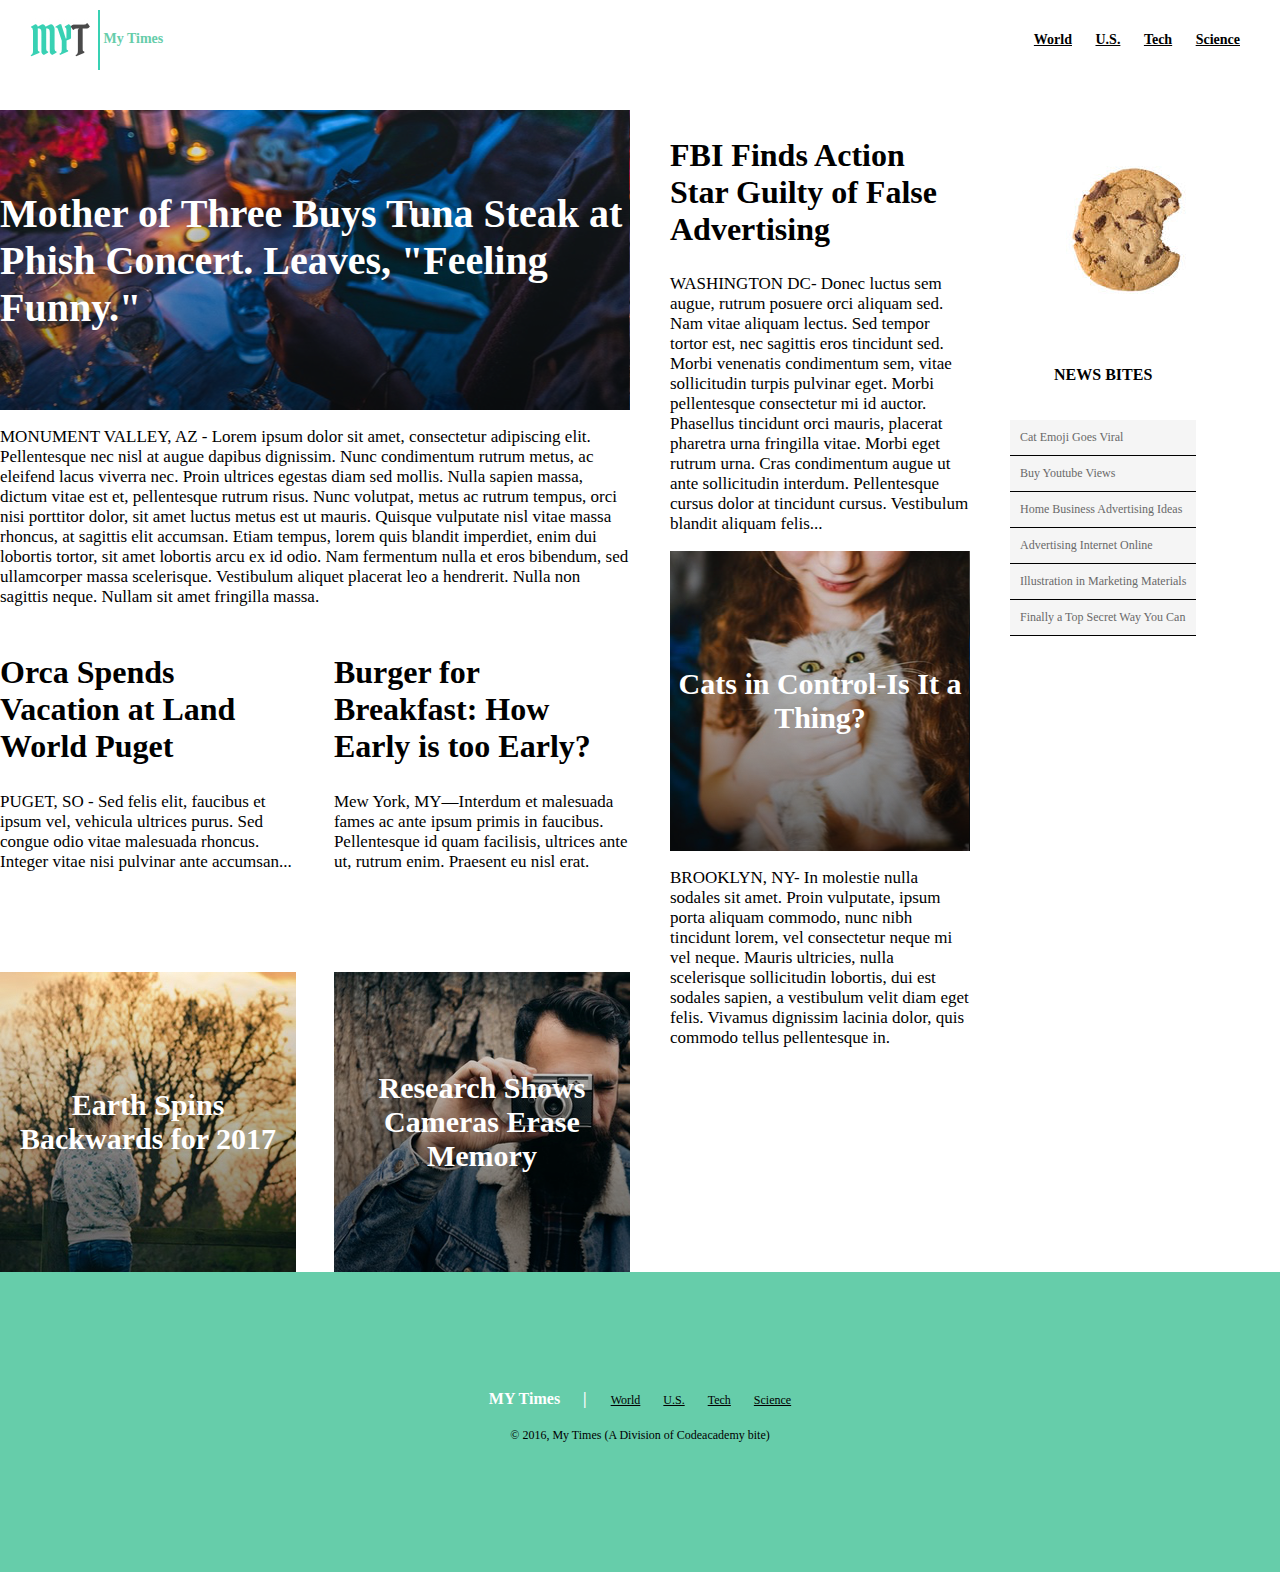
<file: index.html>
<!DOCTYPE html>
<html>
    <head>
        <meta charset="utf-8">
        <title>My Times</title>
        <link rel="stylesheet" type="text/css" href="assets/css/style.css">
    </head>
    <body>

        <header>
            <div id="logo">
                <img src="assets/images/img-myt-logo.jpg" alt="logo">
                <span> My Times </span>
            </div>
            <nav>
                <span><a href="#">World</a></span>
                <span><a href="#">U.S.</a></span>
                <span><a href="#">Tech</a></span>
                <span><a href="#">Science</a></span>
            </nav>
        </header>

        <div id="container">
            <div class="column large">
                <div class="story">
                    <div class="image main">
                        <span>Mother of Three Buys Tuna Steak at Phish Concert. Leaves, "Feeling Funny."</span>
                    </div>
                    <p>
                        MONUMENT VALLEY, AZ - Lorem ipsum dolor sit amet, consectetur adipiscing elit. Pellentesque nec nisl at augue dapibus dignissim. Nunc condimentum rutrum metus, ac eleifend lacus viverra nec. Proin ultrices egestas diam sed mollis. Nulla sapien massa, dictum vitae est et, pellentesque rutrum risus. Nunc volutpat, metus ac rutrum tempus, orci nisi porttitor dolor, sit amet luctus metus est ut mauris. Quisque vulputate nisl vitae massa rhoncus, at sagittis elit accumsan. Etiam tempus, lorem quis blandit imperdiet, enim dui lobortis tortor, sit amet lobortis arcu ex id odio. Nam fermentum nulla et eros bibendum, sed ullamcorper massa scelerisque. Vestibulum aliquet placerat leo a hendrerit. Nulla non sagittis neque. Nullam sit amet fringilla massa.
                    </p>
                </div>
                <div class="stack">
                    <div class="blurb">
                        <h2>
                            Orca Spends Vacation at Land World Puget
                        </h2>
                        <p>
                            PUGET, SO - Sed felis elit, faucibus et ipsum vel, vehicula ultrices purus. Sed congue odio vitae malesuada rhoncus. Integer vitae nisi pulvinar ante accumsan...
                        </p>
                    </div>
                    <div class="image two">
                        <span>Earth Spins Backwards for 2017</span>
                    </div>
                </div>
                <div class="stack">
                    <div class="blurb">
                        <h2>
                            Burger for Breakfast: How Early is too Early?
                        </h2>
                        <p>
                            Mew York, MY—Interdum et malesuada fames ac ante ipsum primis in faucibus. Pellentesque id quam facilisis, ultrices ante ut, rutrum enim. Praesent eu nisl erat.
                        </p>
                    </div>
                    <div class="image three">
                        <span>Research Shows Cameras Erase Memory</span>
                    </div>
                </div>
            </div>
            <div class="column medium">
                <div class="story">
                    <h2>
                        FBI Finds Action Star Guilty of False Advertising
                    </h2>
                    <p>
                        WASHINGTON DC- Donec luctus sem augue, rutrum posuere orci aliquam sed. Nam vitae aliquam lectus. Sed tempor tortor est, nec sagittis eros tincidunt sed. Morbi venenatis condimentum sem, vitae sollicitudin turpis pulvinar eget. Morbi pellentesque consectetur mi id auctor. Phasellus tincidunt orci mauris, placerat pharetra urna fringilla vitae. Morbi eget rutrum urna. Cras condimentum augue ut ante sollicitudin interdum. Pellentesque cursus dolor at tincidunt cursus. Vestibulum blandit aliquam felis...
                    </p>
                </div>
                <div class="story">
                    <div class="image one">
                        <span>
                            Cats in Control-Is It a Thing?
                        </span>
                    </div>
                    <p>
                        BROOKLYN, NY- In molestie nulla sodales sit amet. Proin vulputate, ipsum porta aliquam commodo, nunc nibh tincidunt lorem, vel consectetur neque mi vel neque. Mauris ultricies, nulla scelerisque sollicitudin lobortis, dui est sodales sapien, a vestibulum velit diam eget felis. Vivamus dignissim lacinia dolor, quis commodo tellus pellentesque in.
                    </p>
                </div>
            </div>
            <div class="column small">
                <img src="assets/images/img-news-bite.png" alt="Cookie">
                <div class="bites">
                    <h3>
                        NEWS BITES
                    </h3>
                    <span>
                        Cat Emoji Goes Viral
                    </span>
                    <span>
                        Buy Youtube Views
                    </span>
                    <span>
                        Home Business Advertising Ideas
                    </span>
                    <span>
                        Advertising Internet Online
                    </span>
                    <span>
                        Illustration in Marketing Materials
                    </span>
                    <span>
                        Finally a Top Secret Way You Can
                    </span>
                </div>
            </div>
        </div>

        <footer>
            <div id="site_map">
                <span class="MyT_footer"> MY Times</span>
                <span class="MyT_footer"> | </span>
                <span><a href="#">World</a></span>
                <span><a href="#">U.S.</a></span>
                <span><a href="#">Tech</a></span>
                <span><a href="#">Science</a></span>
            </div>
            <span>
                © 2016, My Times (A Division of Codeacademy bite)
            </span>
        </footer>

    </body>
</html>
</file>
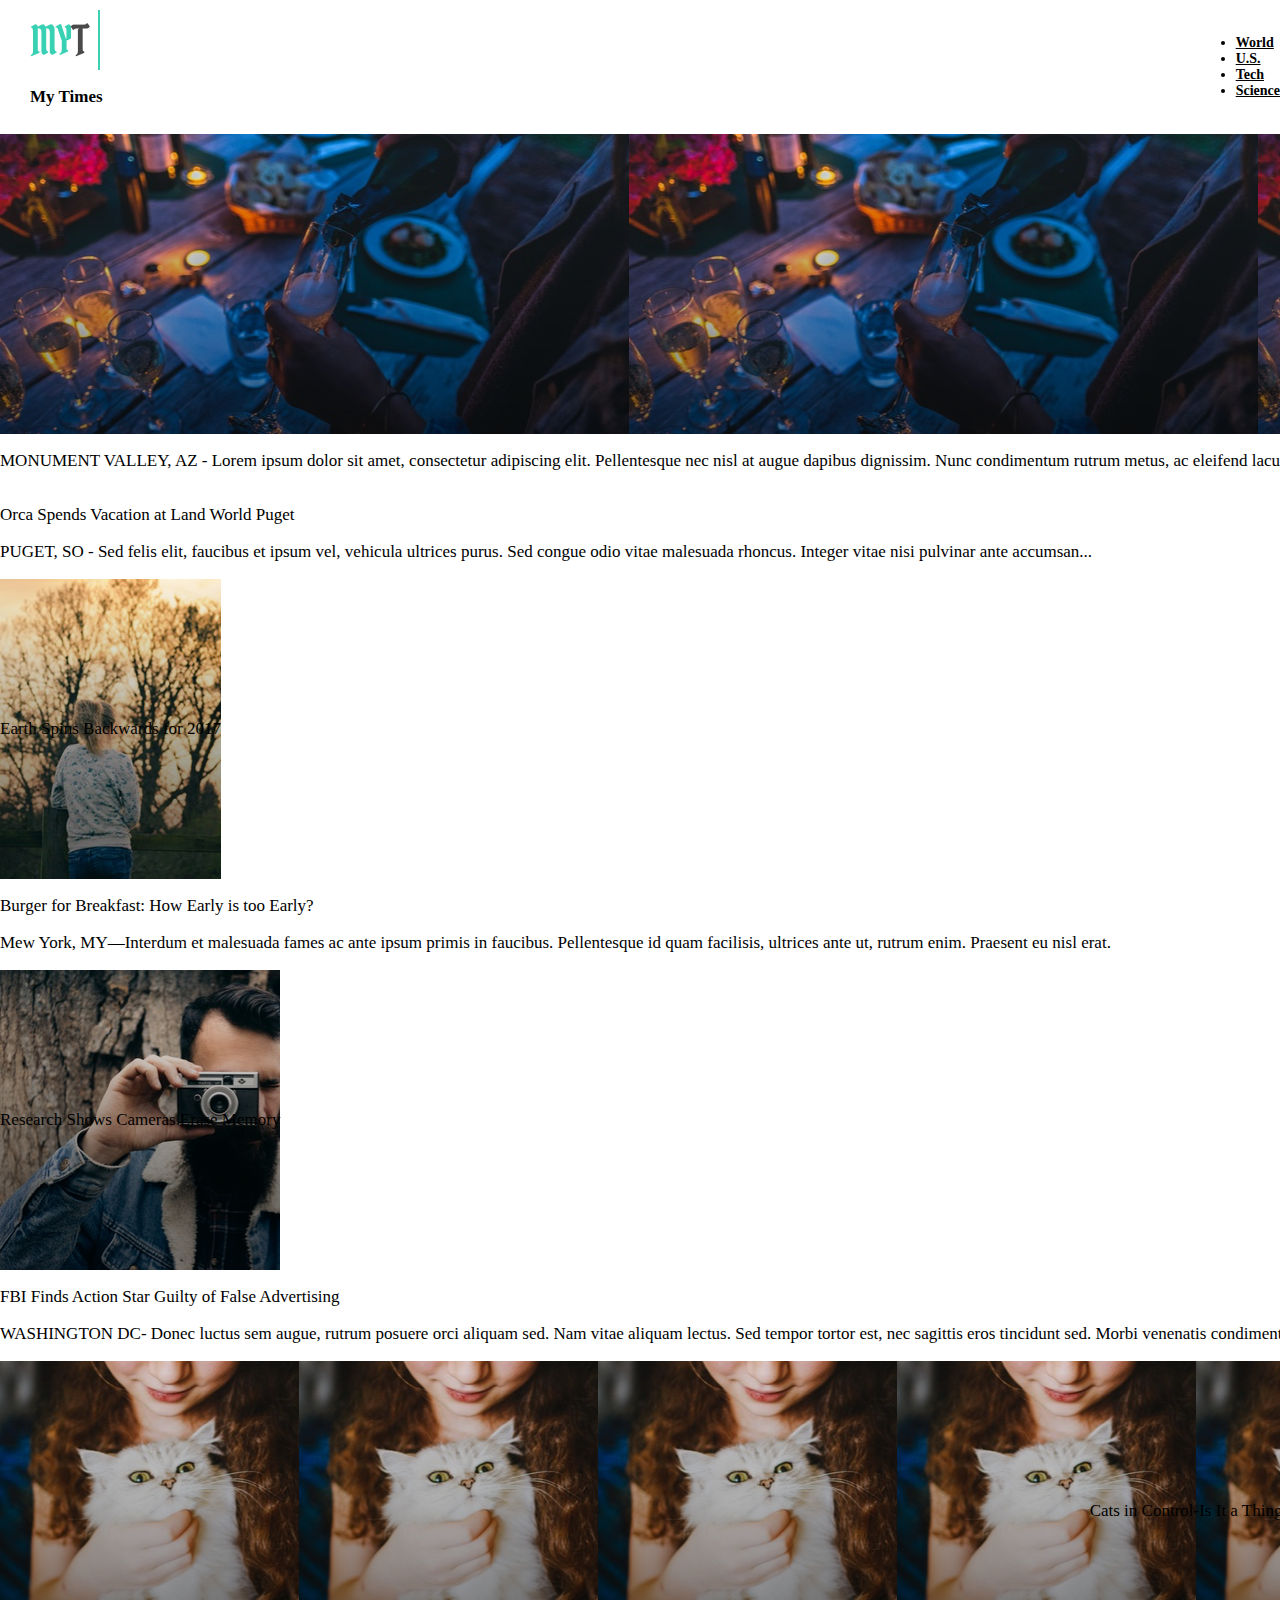
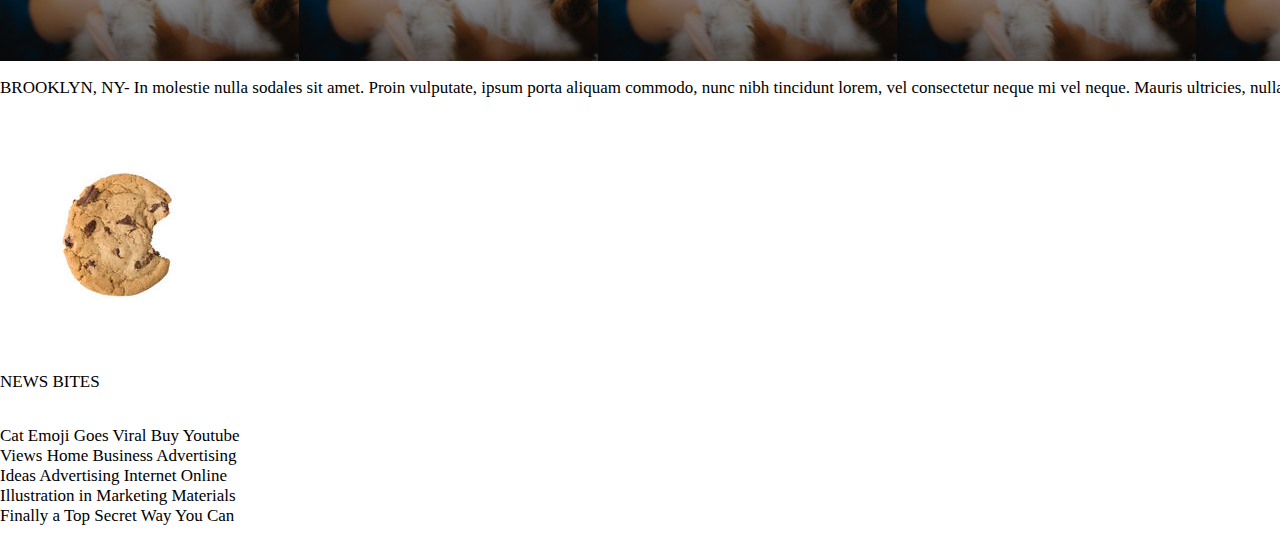
<file: v1.html>
<!DOCTYPE html>
<html>
    <head>
        <meta charset="utf-8">
        <title>My Times</title>
        <link rel="stylesheet" type="text/css" href="assets/css/style.css">
    </head>
    <body>

        <header>
            <div id="logo">
                <img src="assets/images/img-myt-logo.jpg" alt="MYT Logo">
                <p>My Times</p>
            </div>
            <ul>
                <li><a href="#">World</a></li>
                <li><a href="#">U.S.</a></li>
                <li><a href="#">Tech</a></li>
                <li><a href="#">Science</a></li>
        </header>

        <div class="container">

            <div class="column large">
                <div class="article">
                    <div class="image main">
                        <p class="caption main">
                            Mother of Three Buys Tuna Steak at Phish Concert. Leaves, "Feeling Funny."
                        </p>
                    </div>
                    <p class="content">
                        MONUMENT VALLEY, AZ - Lorem ipsum dolor sit amet, consectetur adipiscing elit. Pellentesque nec nisl at augue dapibus dignissim. Nunc condimentum rutrum metus, ac eleifend lacus viverra nec. Proin ultrices egestas diam sed mollis. Nulla sapien massa, dictum vitae est et, pellentesque rutrum risus. Nunc volutpat, metus ac rutrum tempus, orci nisi porttitor dolor, sit amet luctus metus est ut mauris. Quisque vulputate nisl vitae massa rhoncus, at sagittis elit accumsan. Etiam tempus, lorem quis blandit imperdiet, enim dui lobortis tortor, sit amet lobortis arcu ex id odio. Nam fermentum nulla et eros bibendum, sed ullamcorper massa scelerisque. Vestibulum aliquet placerat leo a hendrerit. Nulla non sagittis neque. Nullam sit amet fringilla massa.
                    </p>
                </div>
                <div class="article">
                    <p class="title">
                        Orca Spends Vacation at Land World Puget
                    </p>
                    <p class="content">
                        PUGET, SO - Sed felis elit, faucibus et ipsum vel, vehicula ultrices purus. Sed congue odio vitae malesuada rhoncus. Integer vitae nisi pulvinar ante accumsan...
                    </p>
                </div>
                <div class="article">
                    <div class="image two">
                        <p class="caption">
                            Earth Spins Backwards for 2017
                        </p>
                    </div>
                </div>
                <div class="article">
                    <p class="title">
                        Burger for Breakfast: How Early is too Early?
                    </p>
                    <p class="content">
                        Mew York, MY—Interdum et malesuada fames ac ante ipsum primis in faucibus. Pellentesque id quam facilisis, ultrices ante ut, rutrum enim. Praesent eu nisl erat.
                    </p>
                </div>
                <div class="article">
                    <div class="image three">
                        <p class="caption">
                            Research Shows Cameras Erase Memory
                        </p>
                    </div>
                </div>
            </div>

            <div class="column medium">
                <div class="article">
                    <p class="title">
                        FBI Finds Action Star Guilty of False Advertising
                    </p>
                    <p class="content">
                        WASHINGTON DC- Donec luctus sem augue, rutrum posuere orci aliquam sed. Nam vitae aliquam lectus. Sed tempor tortor est, nec sagittis eros tincidunt sed. Morbi venenatis condimentum sem, vitae sollicitudin turpis pulvinar eget. Morbi pellentesque consectetur mi id auctor. Phasellus tincidunt orci mauris, placerat pharetra urna fringilla vitae. Morbi eget rutrum urna. Cras condimentum augue ut ante sollicitudin interdum. Pellentesque cursus dolor at tincidunt cursus. Vestibulum blandit aliquam felis...
                    </p>
                </div>
                <div class="article">
                    <div class="image one">
                        <p class="caption">
                            Cats in Control-Is It a Thing?
                        </p>
                    </div>
                    <p class="content">
                        BROOKLYN, NY- In molestie nulla sodales sit amet. Proin vulputate, ipsum porta aliquam commodo, nunc nibh tincidunt lorem, vel consectetur neque mi vel neque. Mauris ultricies, nulla scelerisque sollicitudin lobortis, dui est sodales sapien, a vestibulum velit diam eget felis. Vivamus dignissim lacinia dolor, quis commodo tellus pellentesque in.
                    </p>
                </div>
            </div>

            <div class="column small">
                <img src="assets/images/img-news-bite.png" alt="cookie">
                <div class="bites">
                    <p class="title">
                        NEWS BITES
                    </p>
                    <p class="content">
                        Cat Emoji Goes Viral Buy Youtube Views Home Business Advertising Ideas Advertising Internet Online Illustration in Marketing Materials Finally a Top Secret Way You Can
                    </p>
            </div>

        </div>

    </body>
</html>
</file>
<file: assets/css/style.css>
html, body{
	padding: 0;
	margin: 0;
}

div{
	flex-grow: 0;
	flex-shrink: 0;
}

/******/
/* Header Styles */
/******/

header{
	font-family: Verdana;
	font-size: 14px;
	font-weight: bold;
	display: flex;
	align-items: center;
	padding: 10px 0;
}

#logo{
	flex-grow: 1;
	color: MediumAquamarine;
	padding-left: 30px;
}

#logo img{
	vertical-align: middle;
}

nav{
	margin-right: 30px;
}

nav span{
	padding: 10px;
}

a{
	color: Black;
}


/******/
/* Content Styles */
/******/

#container{
	display: flex;
	height: 100%;
	padding: 30px 30px 0 0;
	justify-content: space-between;
}

.column{
	display: flex;
	flex-flow: row wrap;
	justify-content: space-between;
	align-items: flex-start;
	align-content: flex-start;

}

.column.large{
	width: 630px;
}

.medium{
	width: 300px;
}

.column.small{
	width: 240px;
	flex-direction: column;
	justify-content: flex-start;

}

p{
	font-family: Georgia;
	font-size: 17px;
	color: black;
}

.image span{
	font-family: Georgia;
	font-weight: bold;
	font-size: 30px;
	color: white;
	text-align: center;
}


.image.main span{
	font-size: 40px;
	text-align: left;
}

/******/
/* Image Styles */
/******/

.image{
	display: flex;
	justify-content: center;
	align-items: center;
	height: 300px;
}

.image.main{
	background-image: url("../images/img-story-main.png");
}

.image.one{
	background-image: url("../images/img-story-1.png");
}

.image.two{
	background-image: url("../images/img-story-2.png");
}

.image.three{
	background-image: url("../images/img-story-3.png");
}

/******/
/* Story Formatting */
/******/

h2{
	font-size: 32px;
}

.story{
	flex-basis: 100%;
}

.stack{
	flex-basis: 47%;
}

.blurb{
	margin: 30px 0 100px 0;
}

/******/
/* Bite Formatting */
/******/

.bites{
	display: flex;
	flex-direction: column;
}

.bites h3{
	font-size: 16px;
	font-weight: bold;
	text-align: center;
	padding-bottom: 20px;
}

.bites span{
	margin: 0;
	border-bottom: 1px solid black;
	background-color: WhiteSmoke;
 	font-family: Verdana;
 	font-size: 12px;
 	color: DimGray;
	padding: 10px;
	align-self: stretch;
	flex: 0;
	flex-basis: 500%;
}


/******/
/* Bite Formatting */
/******/

footer{
	background-color: MediumAquamarine;
	 margin: auto;
	 font-family: Verdana;
	 font-size: 12px;
	 display: flex;
	 flex-direction: column;
	 height: 300px;
	 justify-content: center;
	 align-items: center;
}

.MyT_footer{
	font-family: Georgia;
	font-size: 16px;
	font-weight: bold;
	color: white;
}

footer span{
	padding: 10px;
}

#site_map{
	margin-bottom: 10px;
}
</file>
